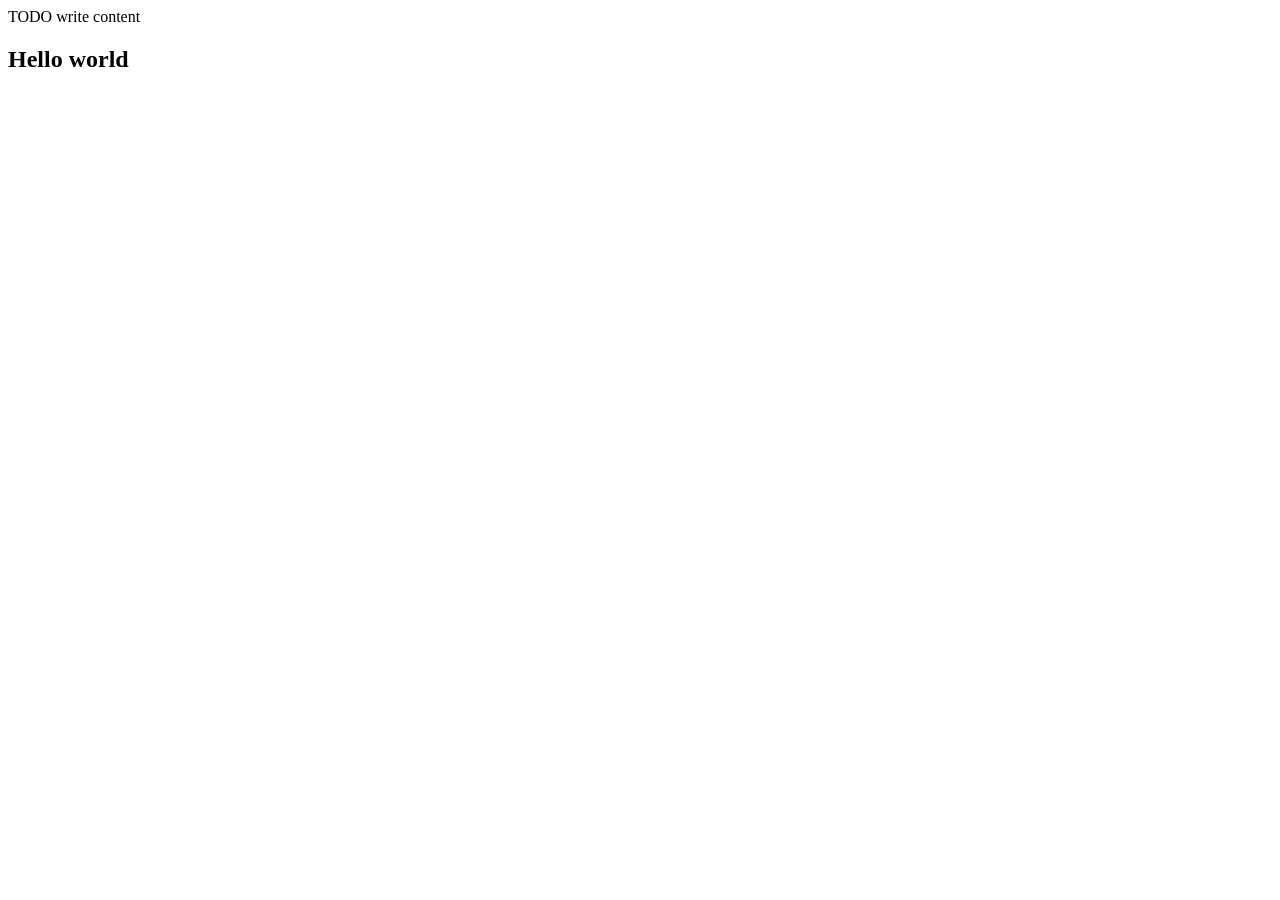
<file: index.html>
<!DOCTYPE html>
<!--
To change this license header, choose License Headers in Project Properties.
To change this template file, choose Tools | Templates
and open the template in the editor.
-->
<html>
    <head>
        <title>TODO supply a title</title>
        <meta charset="UTF-8">
        <meta name="viewport" content="width=device-width">
    </head>
    <body>
        <div>TODO write content</div>
       <h2>Hello world</h2>
    </body>
</html>
</file>
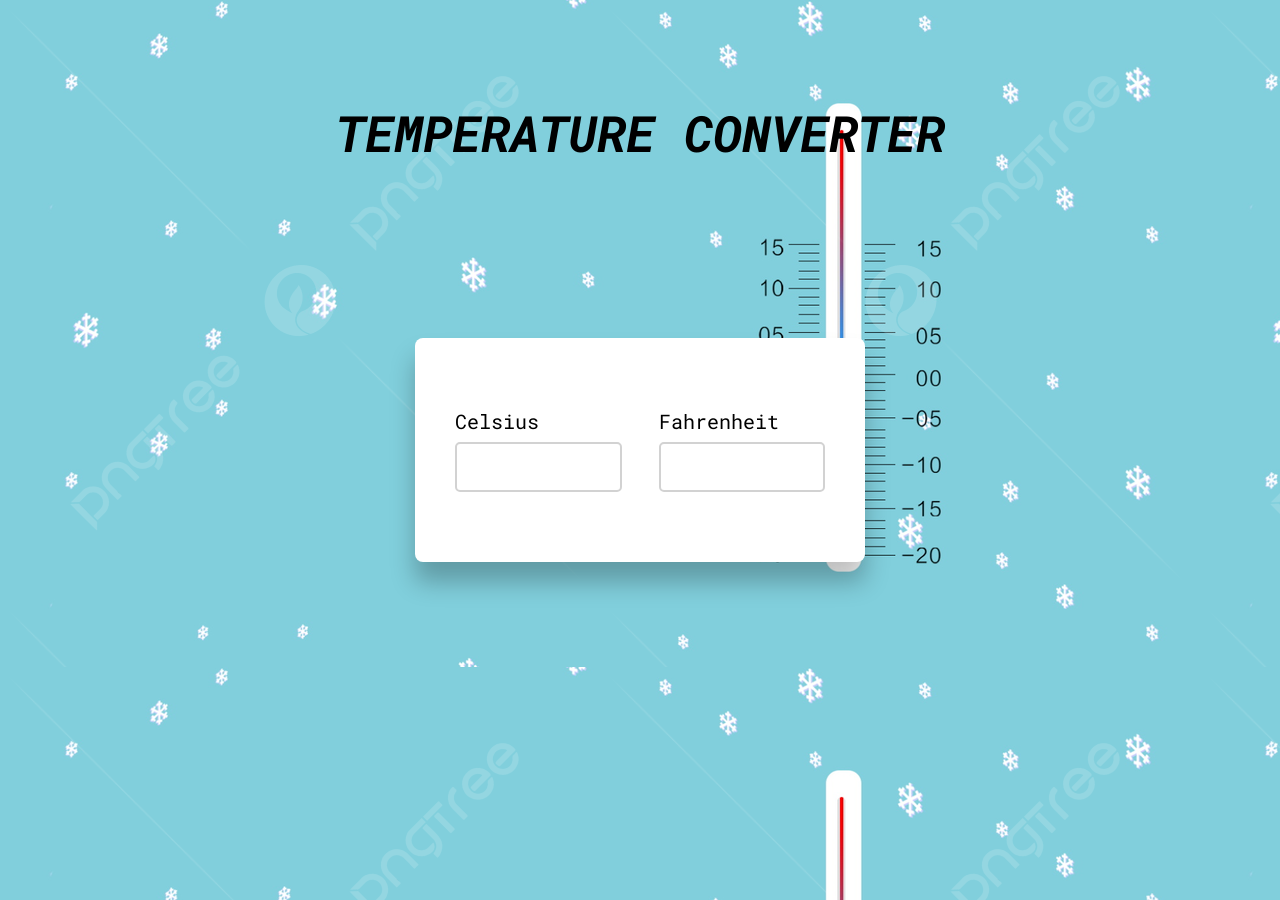
<file: Task_3-Temperature_Converter/index.html>
<!DOCTYPE html>
<html lang="en">
<head>
    <title>Temperature Conversion</title>
    <!--Google font-->
    <link rel="preconnect" href="https://fonts.gstatic.com">
    <link href="https://fonts.googleapis.com/css2?family=Roboto+Mono:wght@500&display=swap" rel="stylesheet">
    <!--Stylesheet-->
    <link rel="stylesheet" href="style.css">
</head>
<body>
    
    <h1><i>Temperature Converter</i></h1>
    
    <div class="wrapper">
        <div class="container">
            <label for="celsius">Celsius</label>
            <input type="number" id="celsius" oninput= "celToFar()">
        </div>
        <div class="container">
            <label for="fahrenheit">Fahrenheit</label>
            <input type="number" id="fahrenheit" oninput = "farToCel()">
        </div>
    </div>
    
    <script src="script.js"></script>
</body>
</html>
</file>
<file: Task_3-Temperature_Converter/style.css>
*,
*:before,
*:after{
    padding: 0;
    margin: 0;
    box-sizing: border-box;
    font-family: "Roboto Mono", monospace;
    
}
body{
    /* background-color: #3164ff;*/
    background-image: url("temp_img.jpg");
    
}
.wrapper{
    width: 450px;
    background-color: #ffffff;
    padding: 70px 40px;
    position: absolute;
    transform: translate(-50%,-50%);
    left: 50%;
    top: 50%;
    box-shadow: 0 20px 25px rgba(0,0,0,0.25);
    border-radius: 8px;
    display: flex;
    justify-content: space-between;
    font-size: 20px;
}
.container{
    width: 45%;
    font-size: 20px;
}
h1 {
    text-align: center;
    text-transform: uppercase;
    padding: 100px;
    font-size: 50px;
    

}
input{
    width: 100%;
    height: 50px;
    border-radius: 5px;
    border: 2px solid #d2d2d2;
    outline: none;
    margin-top: 8px;
    padding: 0 10px;
}
input:focus{
    border-color: #3164ff;
}
</file>
